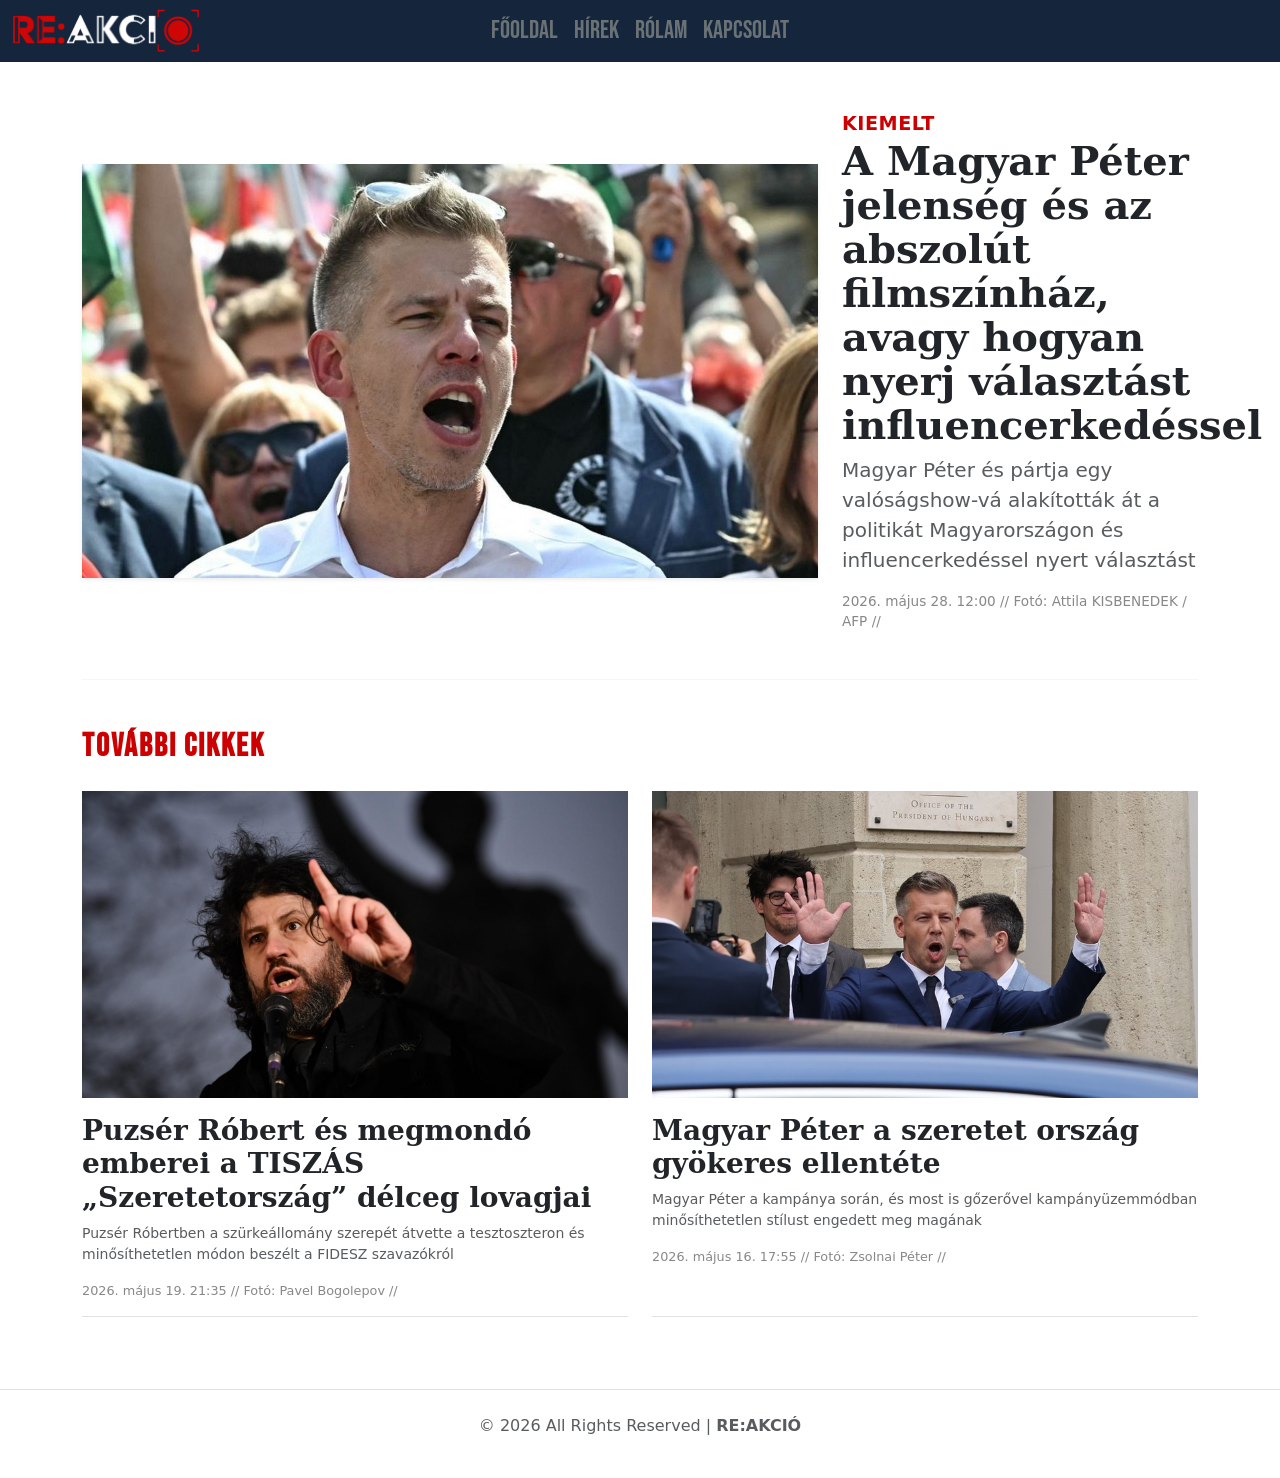
<file: index.html>
<!DOCTYPE html>
<html lang="en">

<head>
<!-- Google tag (gtag.js) -->
<script async src="https://www.googletagmanager.com/gtag/js?id=G-EVY8XGL72N"></script>
<script>
  window.dataLayer = window.dataLayer || [];
  function gtag(){dataLayer.push(arguments);}
  gtag('js', new Date());

  gtag('config', 'G-EVY8XGL72N');
</script>
    <meta charset="UTF-8">
    <meta name="viewport" content="width=device-width, initial-scale=1.0">
    <title>Főoldal | RE:AKCIÓ</title>
    <link rel="icon" type="image/x-icon" href="/favicon.ico">
    <link rel="icon" type="image/png" sizes="16x16" href="/favicon-16x16.png">
    <link rel="icon" type="image/png" sizes="32x32" href="/favicon-32x32.png">
    <link rel="apple-touch-icon" sizes="180x180" href="/apple-touch-icon.png">
    <link rel="manifest" href="/site.webmanifest">

    <link href="https://cdn.jsdelivr.net/npm/bootstrap@5.3.8/dist/css/bootstrap.min.css" rel="stylesheet"
        integrity="sha384-sRIl4kxILFvY47J16cr9ZwB07vP4J8+LH7qKQnuqkuIAvNWLzeN8tE5YBujZqJLB" crossorigin="anonymous">
    <script defer src="https://cdn.jsdelivr.net/npm/bootstrap@5.3.8/dist/js/bootstrap.bundle.min.js"
        integrity="sha384-FKyoEForCGlyvwx9Hj09JcYn3nv7wiPVlz7YYwJrWVcXK/BmnVDxM+D2scQbITxI"
        crossorigin="anonymous"></script>
    <link rel="stylesheet" href="style.css">
    <script src="script.js" defer></script>
</head>

<body class="fooldal-body">
    <nav class="navbar navbar-expand-lg bg-body-tertiary">
        <div class="container-fluid">
            <img id="logo" src="forrasok/reakcio_logo_youtube_transparent_short.png" alt="">
            <button class="navbar-toggler" type="button" data-bs-toggle="collapse" data-bs-target="#navbarNav"
                aria-controls="navbarNav" aria-expanded="false" aria-label="Toggle navigation">
                <span class="navbar-toggler-icon"></span>
            </button>
            <div class="collapse navbar-collapse" id="navbarNav">
                <ul class="navbar-nav mx-auto">
                    <li class="nav-item">
                        <a class="nav-link" href="index.html">Főoldal</a>
                    </li>
                    <li class="nav-item">
                        <a class="nav-link" href="hirek.html">Hírek</a>
                    </li>
                    <li class="nav-item">
                        <a class="nav-link" href="rolam.html">Rólam</a>
                    </li>
                    <li class="nav-item">
                        <a class="nav-link" href="kapcsolat.html">Kapcsolat</a>
                    </li>
                </ul>
            </div>
        </div>
    </nav>

    <main class="container my-5">
        <section id="hero-hir" class="mb-5">
        </section>

        <hr class="my-5" style="border-color: #dcdcdc;">

        <h2 class="text-uppercase fw-bold mb-4" style="font-family: 'Bebas Neue'; letter-spacing: 2px; color: #c00;">
            További Cikkek</h2>
        <div id="hirek-lista" class="row g-4">
        </div>
    </main>
    <footer class="text-center py-4 border-top mt-5">
        <p class="text-muted">&copy;
            <script>document.write(new Date().getFullYear())</script> All Rights Reserved | <strong>RE:AKCIÓ</strong>
        </p>
    </footer>
</body>

</html>
</file>
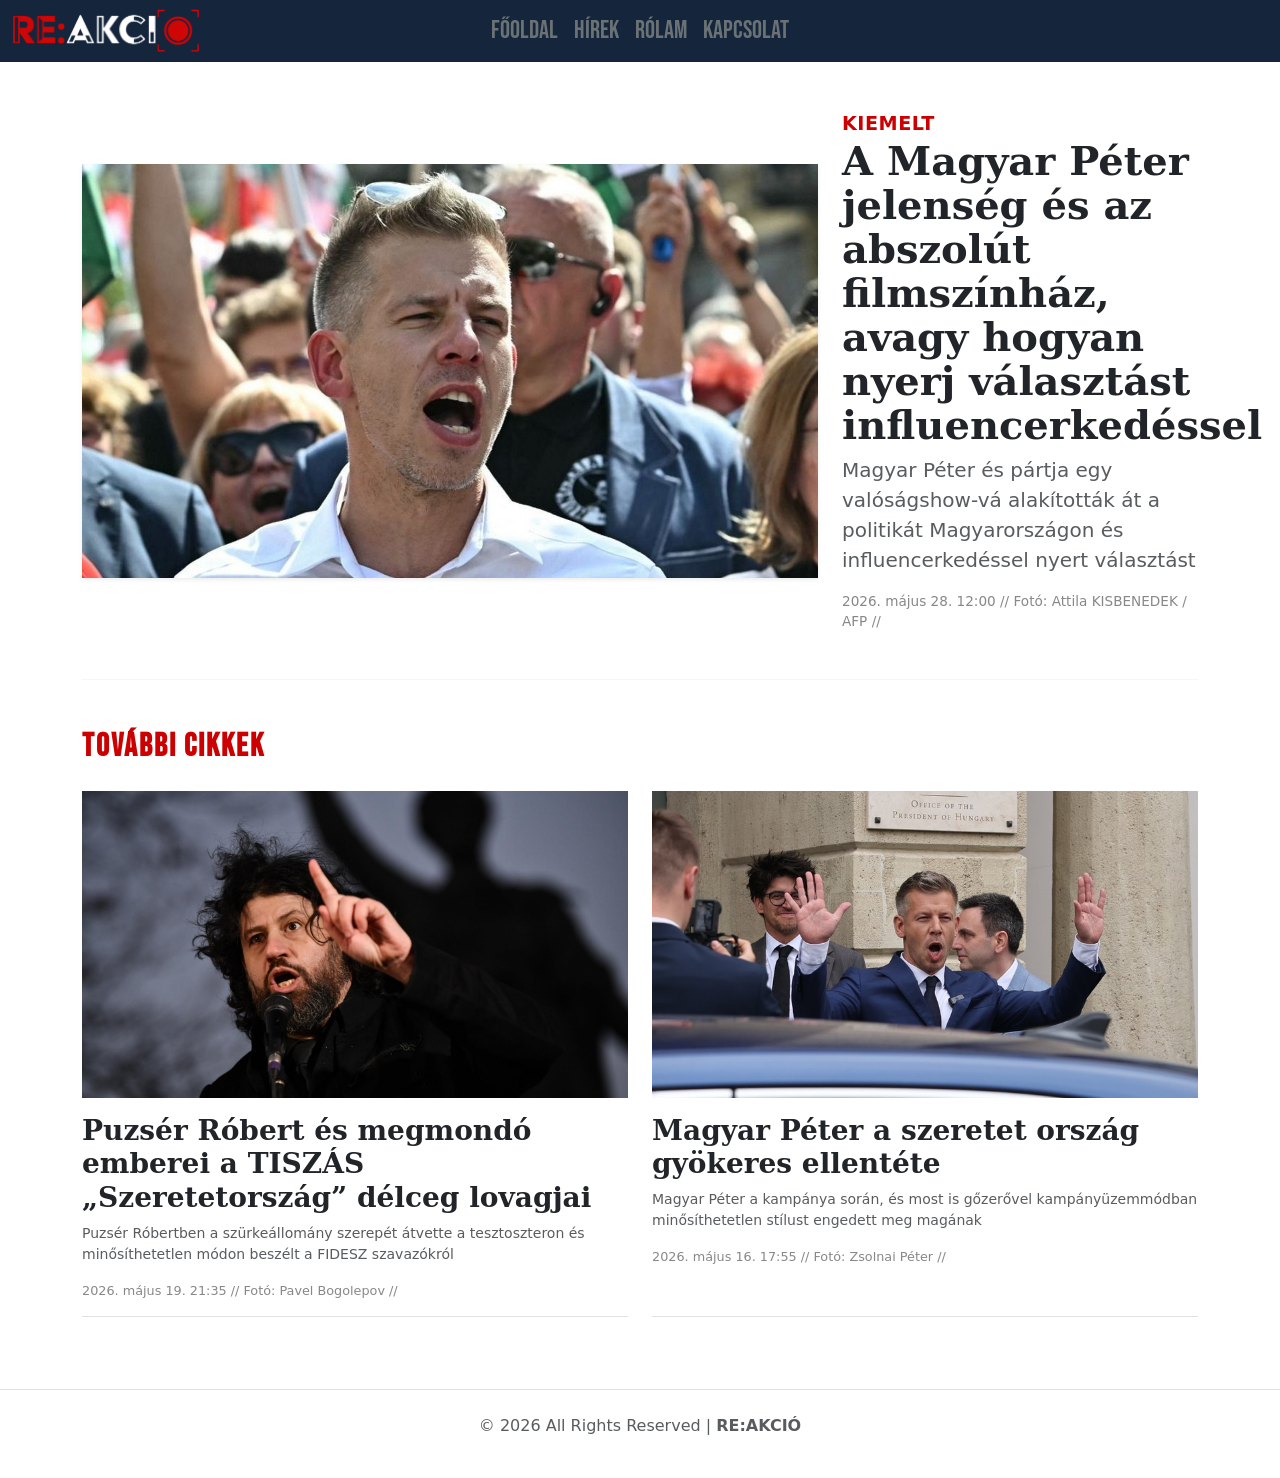
<file: cikk.html>
<!DOCTYPE html>
<html lang="hu">

<head>
<!-- Google tag (gtag.js) -->
<script async src="https://www.googletagmanager.com/gtag/js?id=G-EVY8XGL72N"></script>
<script>
  window.dataLayer = window.dataLayer || [];
  function gtag(){dataLayer.push(arguments);}
  gtag('js', new Date());

  gtag('config', 'G-EVY8XGL72N');
</script>
<meta property="og:type" content="article">
<meta property="og:title" content="RE:AKCIÓ - Cikk">
<meta property="og:description" content="Olvasd el a legfrissebb monitorozást a RE:AKCIÓ-n!">
<meta property="og:image" content="https://reakcio.media.hu/forrasok/reakcio_logo_youtube_transparent_short.png">
<meta property="og:url" content="">
    <meta charset="UTF-8">
    <meta name="viewport" content="width=device-width, initial-scale=1.0">
    <title>RE:AKCIÓ - Cikk</title>
    <link rel="icon" type="image/x-icon" href="/favicon.ico">
    <link rel="icon" type="image/png" sizes="16x16" href="/favicon-16x16.png">
    <link rel="icon" type="image/png" sizes="32x32" href="/favicon-32x32.png">
    <link rel="apple-touch-icon" sizes="180x180" href="/apple-touch-icon.png">
    <link rel="manifest" href="/site.webmanifest">
    <link href="https://cdn.jsdelivr.net/npm/bootstrap@5.3.8/dist/css/bootstrap.min.css" rel="stylesheet"
        integrity="sha384-sRIl4kxILFvY47J16cr9ZwB07vP4J8+LH7qKQnuqkuIAvNWLzeN8tE5YBujZqJLB" crossorigin="anonymous">
    <script defer src="https://cdn.jsdelivr.net/npm/bootstrap@5.3.8/dist/js/bootstrap.bundle.min.js"
        integrity="sha384-FKyoEForCGlyvwx9Hj09JcYn3nv7wiPVlz7YYwJrWVcXK/BmnVDxM+D2scQbITxI"
        crossorigin="anonymous"></script>
    <link rel="stylesheet" href="style.css">
    <script src="script.js" defer></script>
</head>

<body class="fooldal-body">
    <nav class="navbar navbar-expand-lg bg-body-tertiary">
        <div class="container-fluid">
            <img id="logo" src="/forrasok/reakcio_logo_youtube_transparent_short.png" alt="">
            <button class="navbar-toggler" type="button" data-bs-toggle="collapse" data-bs-target="#navbarNav"
                aria-controls="navbarNav" aria-expanded="false" aria-label="Toggle navigation">
                <span class="navbar-toggler-icon"></span>
            </button>
            <div class="collapse navbar-collapse" id="navbarNav">
                <ul class="navbar-nav mx-auto">
                    <li class="nav-item">
                        <a class="nav-link" href="index.html">Főoldal</a>
                    </li>
                    <li class="nav-item">
                        <a class="nav-link" href="hirek.html">Hírek</a>
                    </li>
                    <li class="nav-item">
                        <a class="nav-link" href="rolam.html">Rólam</a>
                    </li>
                    <li class="nav-item">
                        <a class="nav-link" href="kapcsolat.html">Kapcsolat</a>
                    </li>
                </ul>
            </div>
        </div>
    </nav>


    <article class="container my-5" style="max-width: 800px;">
        <div id="cikk-betoltes">
            <div class="text-center py-5">Betöltés...</div>
        </div>
    </article>

    <footer class="text-center py-4 border-top mt-5">
        <p class="text-muted">&copy;
            <script>document.write(new Date().getFullYear())</script> All Rights Reserved | <strong>RE:AKCIÓ</strong>
        </p>
    </footer>
</body>

</html>
</file>
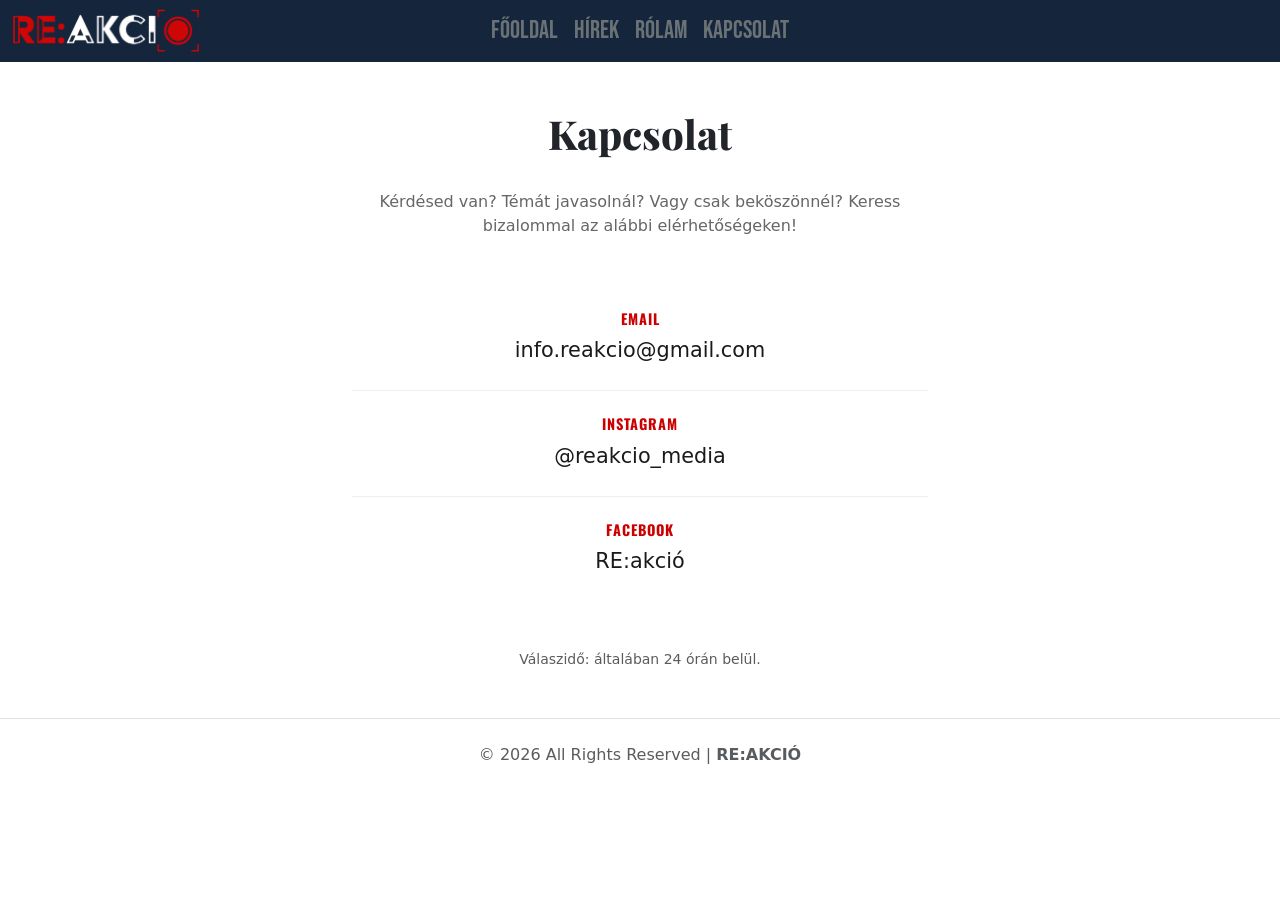
<file: kapcsolat.html>
<!DOCTYPE html>
<html lang="hu">

<head>
<!-- Google tag (gtag.js) -->
<script async src="https://www.googletagmanager.com/gtag/js?id=G-EVY8XGL72N"></script>
<script>
  window.dataLayer = window.dataLayer || [];
  function gtag(){dataLayer.push(arguments);}
  gtag('js', new Date());

  gtag('config', 'G-EVY8XGL72N');
</script>
    <meta charset="UTF-8">
    <meta name="viewport" content="width=device-width, initial-scale=1.0">
    <title>Kapcsolat | RE:AKCIÓ</title>
    <link rel="icon" type="image/x-icon" href="/favicon.ico">
    <link rel="icon" type="image/png" sizes="16x16" href="/favicon-16x16.png">
    <link rel="icon" type="image/png" sizes="32x32" href="/favicon-32x32.png">
    <link rel="apple-touch-icon" sizes="180x180" href="/apple-touch-icon.png">
    <link rel="manifest" href="/site.webmanifest">

    <link href="https://cdn.jsdelivr.net/npm/bootstrap@5.3.8/dist/css/bootstrap.min.css" rel="stylesheet"
        integrity="sha384-sRIl4kxILFvY47J16cr9ZwB07vP4J8+LH7qKQnuqkuIAvNWLzeN8tE5YBujZqJLB" crossorigin="anonymous">
    <script defer src="https://cdn.jsdelivr.net/npm/bootstrap@5.3.8/dist/js/bootstrap.bundle.min.js"
        integrity="sha384-FKyoEForCGlyvwx9Hj09JcYn3nv7wiPVlz7YYwJrWVcXK/BmnVDxM+D2scQbITxI"
        crossorigin="anonymous"></script>
    <link rel="stylesheet" href="style.css">
    <script src="script.js" defer></script>
</head>

<body class="fooldal-body">
    <nav class="navbar navbar-expand-lg bg-body-tertiary">
        <div class="container-fluid">
            <img id="logo" src="forrasok/reakcio_logo_youtube_transparent_short.png" alt="">
            <button class="navbar-toggler" type="button" data-bs-toggle="collapse" data-bs-target="#navbarNav"
                aria-controls="navbarNav" aria-expanded="false" aria-label="Toggle navigation">
                <span class="navbar-toggler-icon"></span>
            </button>
            <div class="collapse navbar-collapse" id="navbarNav">
                <ul class="navbar-nav mx-auto">
                    <li class="nav-item">
                        <a class="nav-link" href="index.html">Főoldal</a>
                    </li>
                    <li class="nav-item">
                        <a class="nav-link" href="hirek.html">Hírek</a>
                    </li>
                    <li class="nav-item">
                        <a class="nav-link" href="rolam.html">Rólam</a>
                    </li>
                    <li class="nav-item">
                        <a class="nav-link" href="kapcsolat.html">Kapcsolat</a>
                    </li>
                </ul>
            </div>
        </div>
    </nav>


    <main class="container page-container text-center contact-width">
        <h1 class="page-title-center">Kapcsolat</h1>

        <p class="contact-intro">Kérdésed van? Témát javasolnál? Vagy csak beköszönnél? Keress bizalommal az alábbi
            elérhetőségeken!</p>

        <div class="contact-list">
            <div class="contact-item">
                <h5 class="contact-label">Email</h5>
                <a href="mailto:info@reakcio.hu" class="contact-link">info.reakcio@gmail.com</a>
            </div>

            <div class="contact-item">
                <h5 class="contact-label">Instagram</h5>
                <a href="https://www.instagram.com/reakcio_media/" class="contact-link" target="_blank">@reakcio_media</a>
            </div>

            <div class="contact-item">
                <h5 class="contact-label">Facebook</h5>
                <a href="https://www.facebook.com/people/REakció/61589630025142/" class="contact-link" target="_blank">RE:akció</a>
            </div>
        </div>

        <div class="mt-5">
            <p class="small text-muted">Válaszidő: általában 24 órán belül.</p>
        </div>
    </main>
    <footer class="text-center py-4 border-top mt-5">
        <p class="text-muted">&copy;
            <script>document.write(new Date().getFullYear())</script> All Rights Reserved | <strong>RE:AKCIÓ</strong>
        </p>
    </footer>
</body>

</html>
</file>
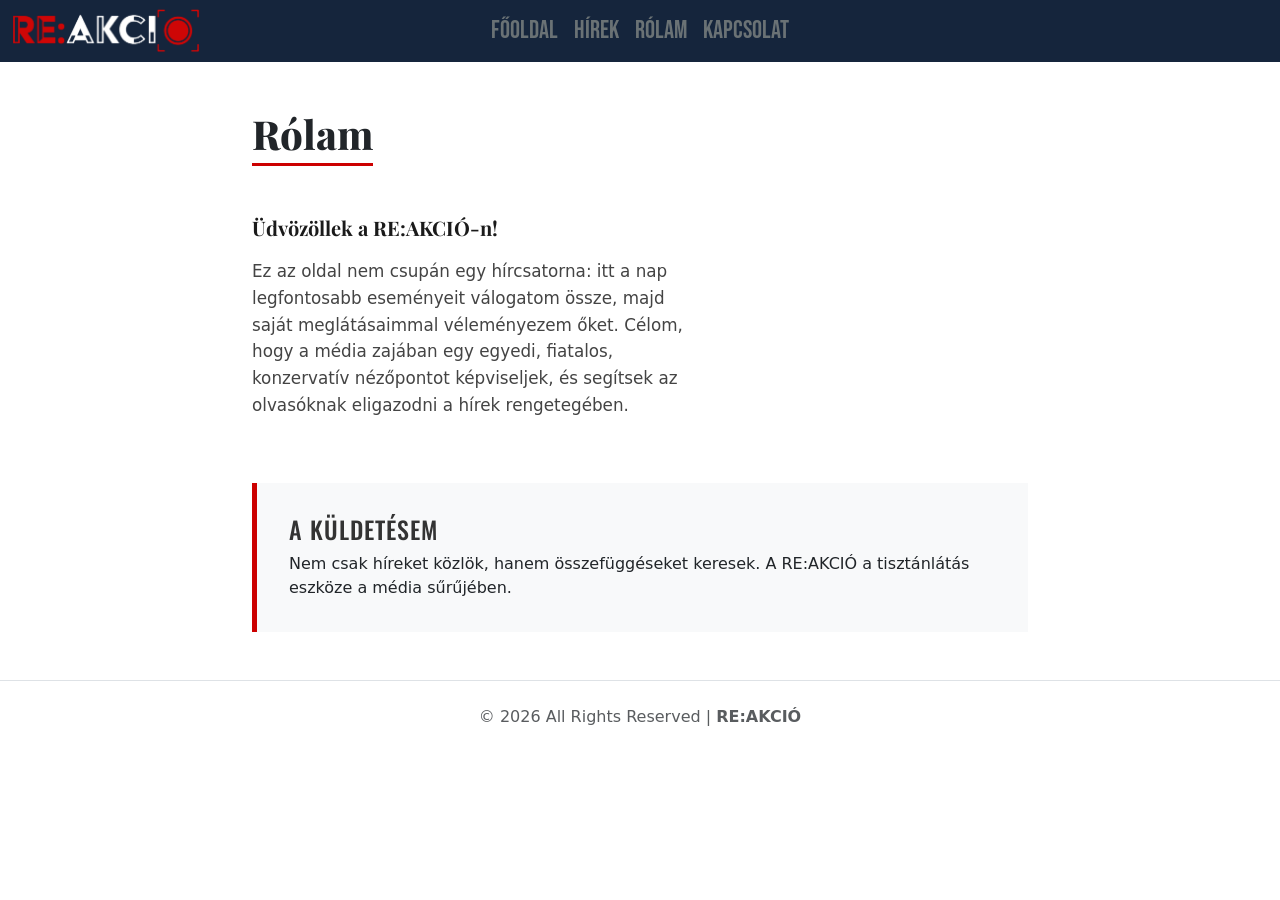
<file: rolam.html>
<!DOCTYPE html>
<html lang="hu">

<head>
<!-- Google tag (gtag.js) -->
<script async src="https://www.googletagmanager.com/gtag/js?id=G-EVY8XGL72N"></script>
<script>
  window.dataLayer = window.dataLayer || [];
  function gtag(){dataLayer.push(arguments);}
  gtag('js', new Date());

  gtag('config', 'G-EVY8XGL72N');
</script>
    <meta charset="UTF-8">
    <meta name="viewport" content="width=device-width, initial-scale=1.0">
    <title>Rólam | RE:AKCIÓ</title>
    <link rel="icon" type="image/x-icon" href="/favicon.ico">
    <link rel="icon" type="image/png" sizes="16x16" href="/favicon-16x16.png">
    <link rel="icon" type="image/png" sizes="32x32" href="/favicon-32x32.png">
    <link rel="apple-touch-icon" sizes="180x180" href="/apple-touch-icon.png">
    <link rel="manifest" href="/site.webmanifest">

    <link href="https://cdn.jsdelivr.net/npm/bootstrap@5.3.8/dist/css/bootstrap.min.css" rel="stylesheet"
        integrity="sha384-sRIl4kxILFvY47J16cr9ZwB07vP4J8+LH7qKQnuqkuIAvNWLzeN8tE5YBujZqJLB" crossorigin="anonymous">
    <script defer src="https://cdn.jsdelivr.net/npm/bootstrap@5.3.8/dist/js/bootstrap.bundle.min.js"
        integrity="sha384-FKyoEForCGlyvwx9Hj09JcYn3nv7wiPVlz7YYwJrWVcXK/BmnVDxM+D2scQbITxI"
        crossorigin="anonymous"></script>
    <link rel="stylesheet" href="style.css">
    <script src="script.js" defer></script>
</head>

<body class="fooldal-body">
    <nav class="navbar navbar-expand-lg bg-body-tertiary">
        <div class="container-fluid">
            <img id="logo" src="forrasok/reakcio_logo_youtube_transparent_short.png" alt="">
            <button class="navbar-toggler" type="button" data-bs-toggle="collapse" data-bs-target="#navbarNav"
                aria-controls="navbarNav" aria-expanded="false" aria-label="Toggle navigation">
                <span class="navbar-toggler-icon"></span>
            </button>
            <div class="collapse navbar-collapse" id="navbarNav">
                <ul class="navbar-nav mx-auto">
                    <li class="nav-item">
                        <a class="nav-link" href="index.html">Főoldal</a>
                    </li>
                    <li class="nav-item">
                        <a class="nav-link" href="hirek.html">Hírek</a>
                    </li>
                    <li class="nav-item">
                        <a class="nav-link" href="rolam.html">Rólam</a>
                    </li>
                    <li class="nav-item">
                        <a class="nav-link" href="kapcsolat.html">Kapcsolat</a>
                    </li>
                </ul>
            </div>
        </div>
    </nav>


    <main class="container page-container">
        <h1 class="page-title">Rólam</h1>

        <div class="row align-items-center mt-4">
            <div class="col-md-7">
                <p class="rolam-lead">Üdvözöllek a RE:AKCIÓ-n!</p>
                <p class="rolam-text">Ez az oldal nem csupán egy hírcsatorna: itt a nap legfontosabb eseményeit
                    válogatom össze, majd saját meglátásaimmal véleményezem őket. Célom, hogy a média zajában egy
                    egyedi, fiatalos, konzervatív nézőpontot képviseljek, és segítsek az olvasóknak eligazodni a hírek
                    rengetegében.</p>
            </div>
        </div>

        <div class="mission-box">
            <h4 class="mission-title">A küldetésem</h4>
            <p class="mb-0">Nem csak híreket közlök, hanem összefüggéseket keresek. A RE:AKCIÓ a tisztánlátás eszköze a
                média sűrűjében.</p>
        </div>
    </main>
    <footer class="text-center py-4 border-top mt-5">
        <p class="text-muted">&copy;
            <script>document.write(new Date().getFullYear())</script> All Rights Reserved | <strong>RE:AKCIÓ</strong>
        </p>
    </footer>
</body>

</html>
</file>
<file: style.css>
@import url('https://fonts.googleapis.com/css2?family=Bebas+Neue&family=Oswald:wght@200..700&family=Playfair+Display:ital,wght@0,400..900;1,400..900&display=swap');

body {
    background-color: white;
}

html{
    min-height: 100%;
}

.navbar {
    background-color: #15253c !important;
    margin-bottom: 20px;
}

.nav-link {
    color: #6a7275;
    font-family: 'Bebas Neue';
    font-size: 25px;
}

#logo {
    width: 15%;
}

@media (min-width: 992px) {

    .navbar-collapse {
        display: flex !important;
        justify-content: center;
    }

    .navbar-nav {
        position: absolute;
        left: 50%;
        transform: translateX(-50%);
    }
}

.navbar-toggler-icon {
    filter: invert(1);
}

.navbar-toggler {
    border-color: rgb(106, 114, 117);
    border: none;
    outline: none;
    box-shadow: none !important;
}

.kartya {
    padding-left: 30px;
}

.re {
    color: #c00;
    font-weight: bold;
    text-transform: uppercase;
    font-size: 0.85rem;
    margin-bottom: 8px;
    letter-spacing: 0.5px;
}

.cim {
    font-family: 'Times New Roman', Times, serif;
    font-weight: 900;
    color: #1a1a1a;
    font-size: 1.6rem;
    line-height: 1.2;
    margin-bottom: 12px;
    cursor: pointer;
}

.alcim {
    color: #555;
    font-size: 1.05rem;
    line-height: 1.5;
    margin-bottom: 15px;
}

.datum {
    color: #888;
    font-size: 0.85rem;
}

.hír-konténer {
    max-width: 1000px; 
    padding: 25px 0; 
    border-top: 1px solid #dcdcdc; 
    border-bottom: 1px solid #dcdcdc; 
    margin-bottom: -1px;
    cursor: pointer;
    transition: background 0.2s;
}
.hír-konténer:hover { background-color: #f9f9f9; }

.kep-tarolo { width: 100%; aspect-ratio: 16 / 9; overflow: hidden; }
.kep-tarolo img { width: 100%; height: 100%; object-fit: cover; display: block; }

.idezet {
    background-color: #f4f4f4;
    border-right: 8px solid #c00; 
    padding: 20px;
    margin: 30px 0;
    position: relative;
    font-style: italic;
    font-size: 1.2rem;
    color: #333;
}

.idezet::before, .idezet::after {
    content: '"';
    color: #c00;
    font-size: 3rem;
    font-family: 'serif';
    line-height: 0;
    position: absolute;
}

.idezet::before { top: 15px; left: 5px; }
.idezet::after { bottom: -5px; right: 10px; }

.cikk-szoveg {
    font-family: 'Georgia', serif; 
}

.idezet {
    background-color: #f9f9f9;
    border-right: 10px solid #c00;
    padding: 30px 40px;
    margin: 40px 0;
    font-style: italic;
    font-size: 1.4rem;
    color: #1a1a1a;
    display: block;
    text-align: left;
    position: relative;
    line-height: 1.6;
}

.idezet::before {
    content: '„';
    color: #c00;
    font-size: 3.5rem;
    font-family: 'Georgia', serif;
    vertical-align: middle;
    margin-right: 10px;
    line-height: 0; 
    opacity: 0.4;
}

.idezet::after {
    content: '”';
    color: #c00;
    font-size: 3.5rem;
    font-family: 'Georgia', serif;
    vertical-align: middle;
    margin-left: 10px;
    line-height: 0; 
    opacity: 0.4;
    padding: 10px;
}

#hirek-lista .col-md-6:hover h3 {
    color: #c00; 
    transition: 0.2s;
}

#hirek-lista img {
    transition: transform 0.3s ease;
}

#hirek-lista .col-md-6:hover img {
    transform: scale(1.02); 
}

.page-container {
    max-width: 800px;
    margin-top: 3rem;
    margin-bottom: 3rem;
}

.page-title {
    font-family: 'Playfair Display', serif;
    font-weight: 800;
    border-bottom: 3px solid #c00;
    display: inline-block;
    padding-bottom: 5px;
    margin-bottom: 1.5rem;
}

.page-title-center {
    font-family: 'Playfair Display', serif;
    font-weight: 800;
    margin-bottom: 2rem;
}

.profile-img {
    width: 100%;
    border-radius: 4px;
    filter: grayscale(15%);
    box-shadow: 0 4px 10px rgba(0,0,0,0.1);
}

.rolam-lead {
    font-family: 'Playfair Display', serif;
    font-weight: 700;
    font-size: 1.25rem;
    line-height: 1.4;
    color: #1a1a1a;
}

.rolam-text {
    font-size: 1.05rem;
    line-height: 1.6;
    color: #444;
}

.mission-box {
    background-color: #f8f9fa;
    border-left: 5px solid #c00;
    padding: 2rem;
    margin-top: 3rem;
}

.mission-title {
    font-family: 'Oswald', sans-serif;
    text-transform: uppercase;
    letter-spacing: 1px;
    color: #333;
}

.contact-width {
    max-width: 600px;
}

.contact-intro {
    color: #666;
    margin-bottom: 3rem;
}

.contact-item {
    padding: 1.5rem 0;
    border-bottom: 1px solid #eee;
}

.contact-item:last-child {
    border-bottom: none;
}

.contact-label {
    color: #c00;
    font-family: 'Oswald', sans-serif;
    text-transform: uppercase;
    font-weight: 700;
    font-size: 0.9rem;
    margin-bottom: 0.5rem;
    letter-spacing: 1px;
}

.contact-link {
    color: #1a1a1a;
    text-decoration: none;
    font-size: 1.3rem;
    font-weight: 500;
    transition: color 0.2s;
}

.contact-link:hover {
    color: #c00;
}

.velemeny-box {
    background-color: #fdf2f2; 
    border-left: 4px solid #c00;
    padding: 1.5rem;
    margin: 2rem 0;
    font-family: 'Playfair Display', serif;
    font-style: italic;
    font-size: 1.15rem;
    color: #333;
}

.velemeny-box::before {
    content: "SZERINTEM:";
    display: block;
    font-family: 'Oswald', sans-serif;
    font-size: 0.8rem;
    font-style: normal;
    font-weight: 700;
    color: #c00;
    margin-bottom: 0.5rem;
}
</file>
